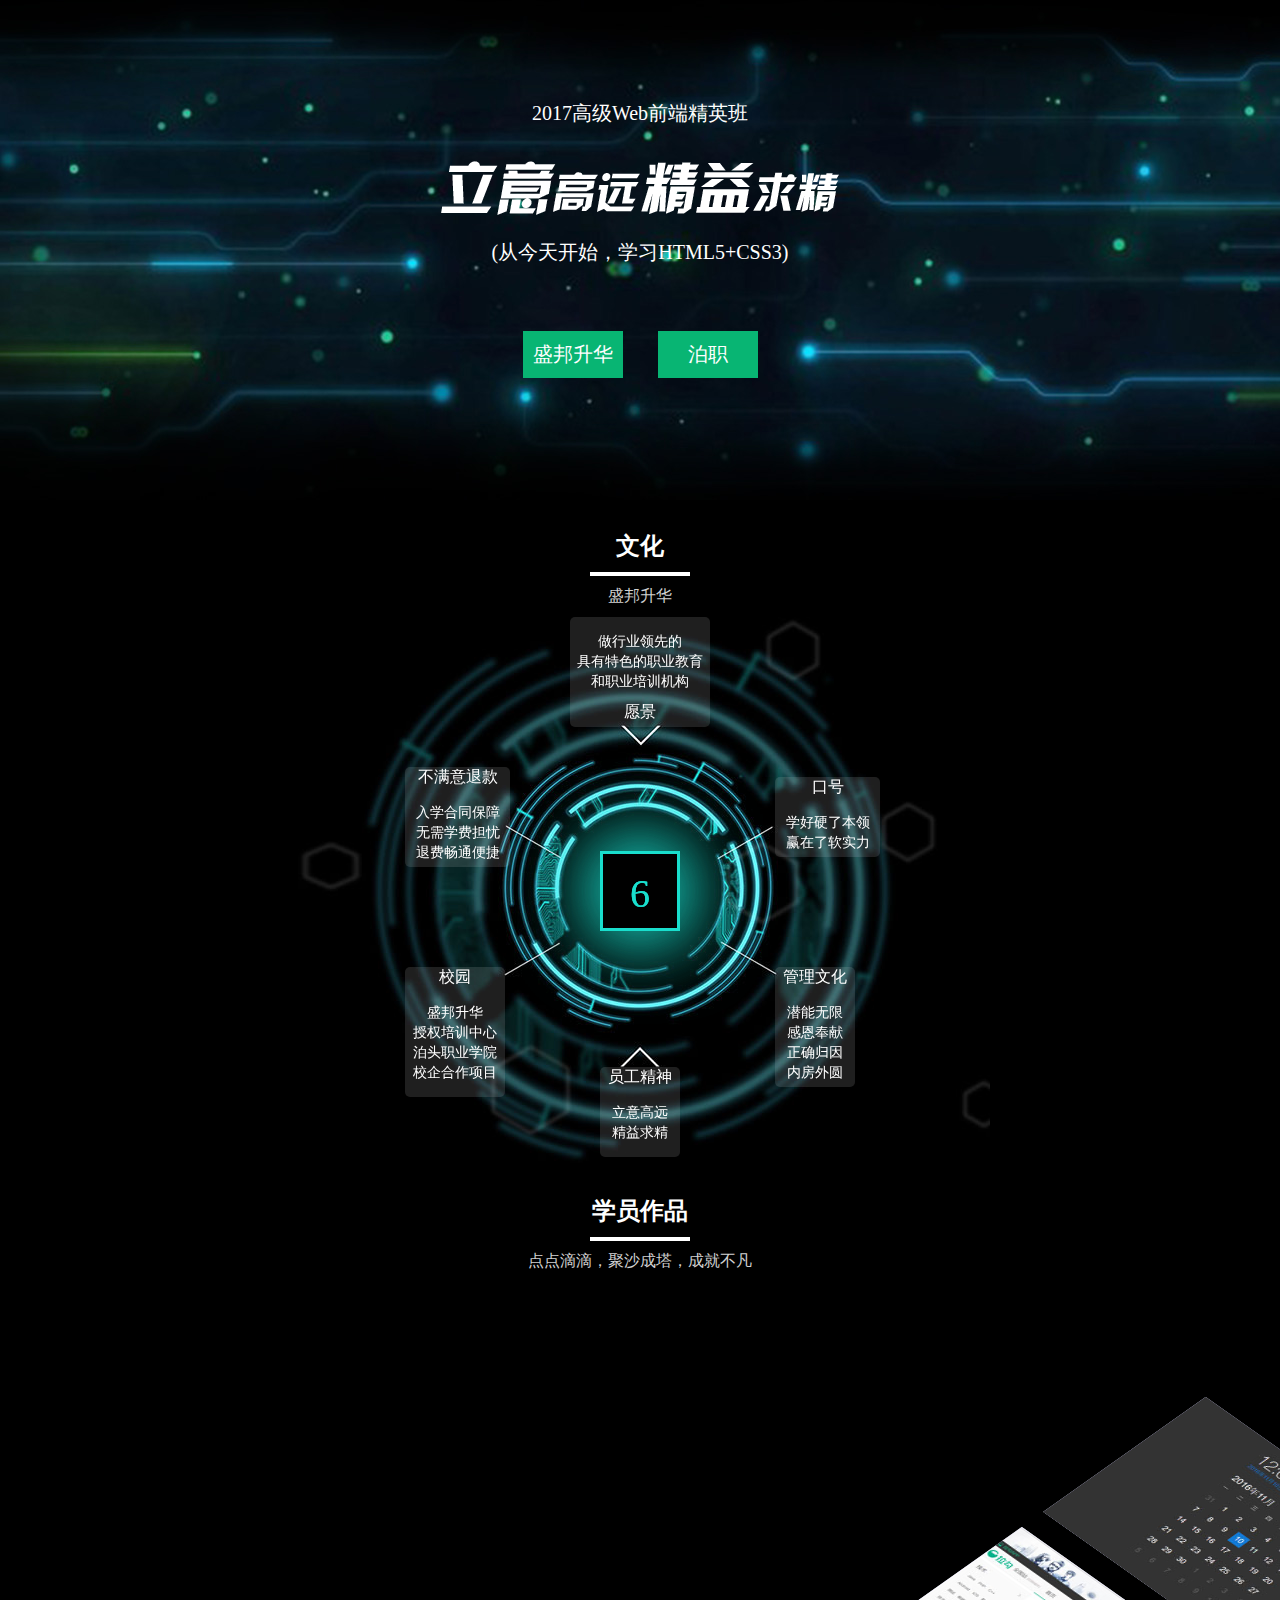
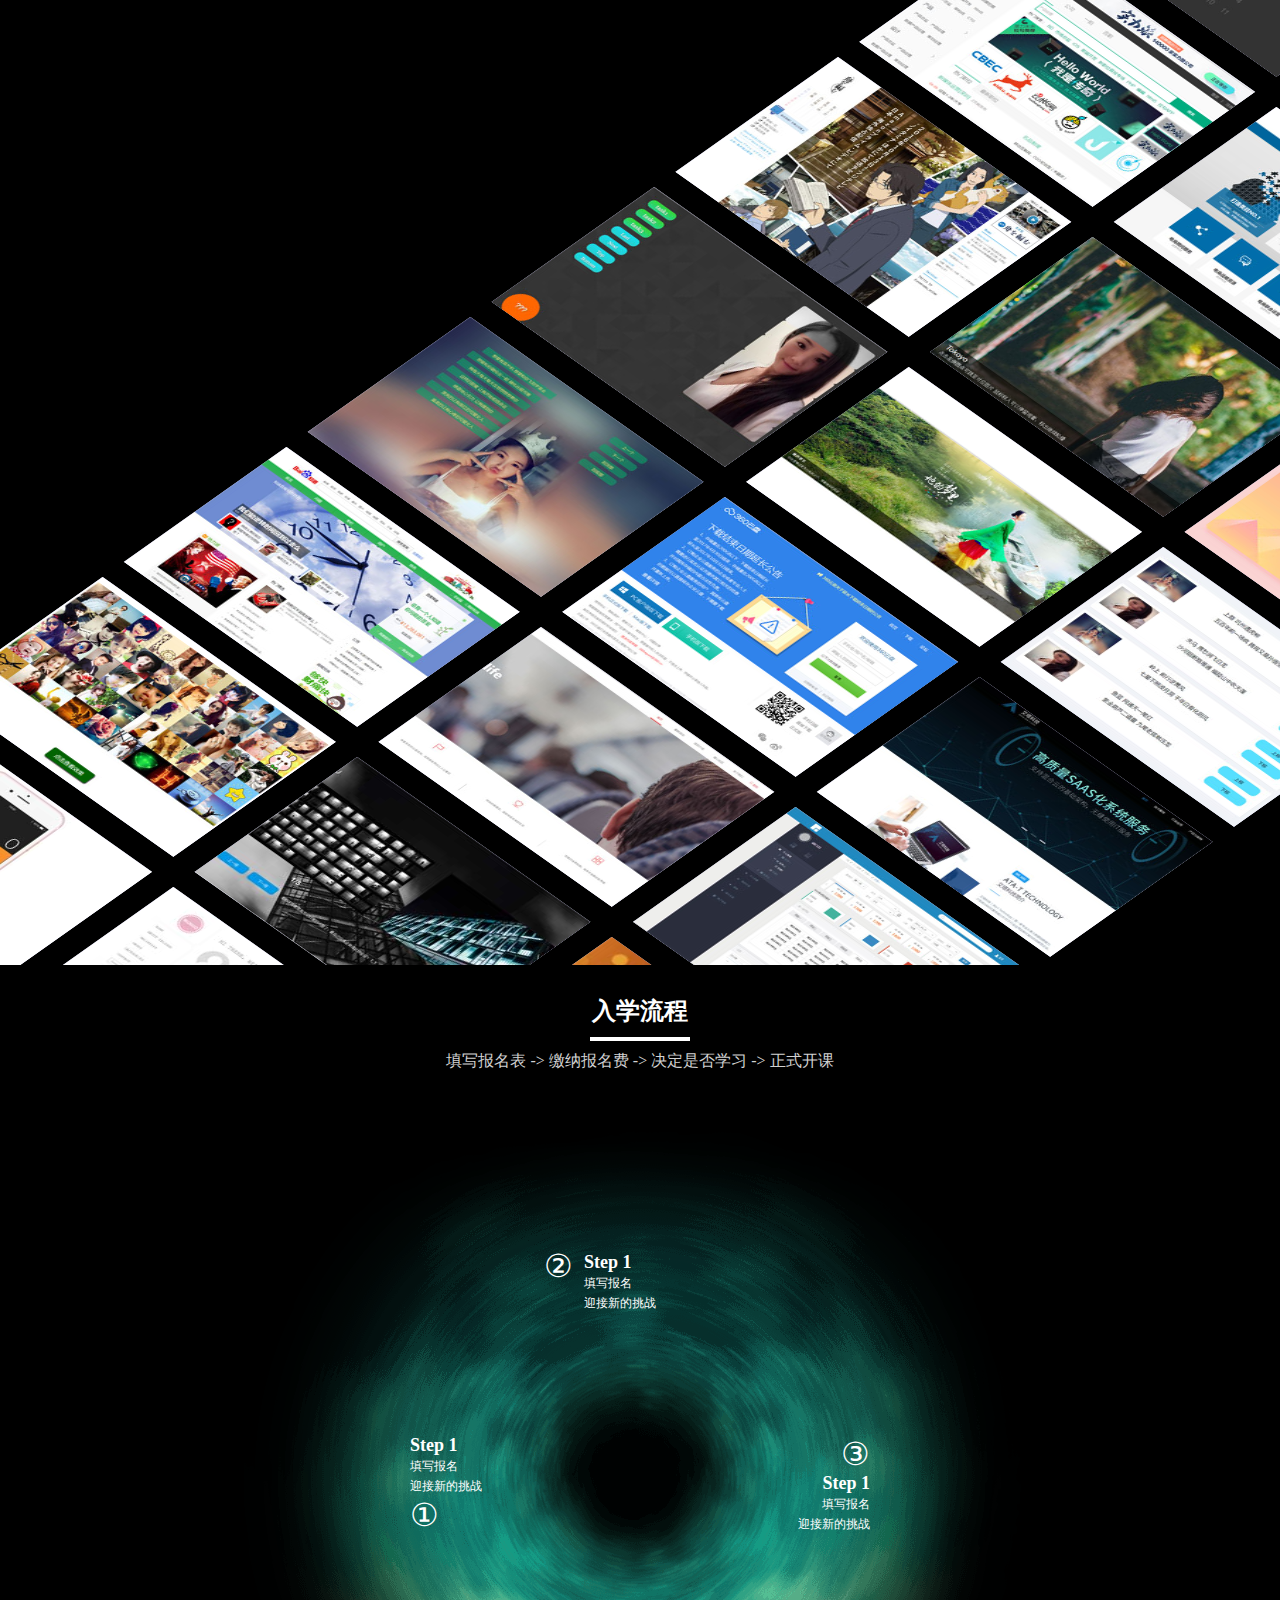
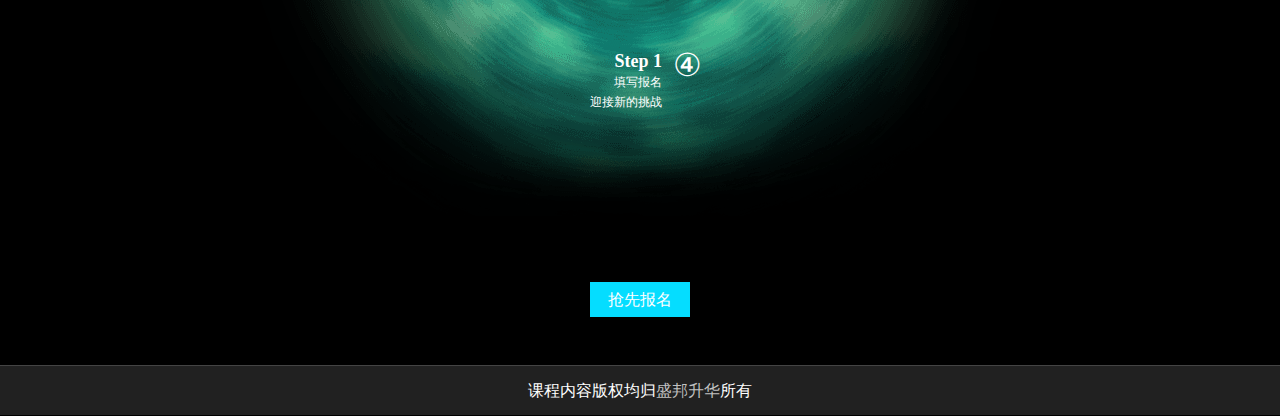
<file: 00意志高远精益求精/index.html>
<!DOCTYPE html>
<html>
<head>
    <meta charset="UTF-8">
    <title>Title</title>
    <link rel="stylesheet" href="css/style.css">
</head>
<body>

<section id="banner">
    <div class="center">
        <div class="title">
            <p>2017高级Web前端精英班</p>
            <div class="text">
                <div></div>
                <div></div>
            </div>
            <p>(从今天开始，学习HTML5+CSS3)</p>
        </div>
        <div class="btn">
            <a href="">盛邦升华</a>
            <a href="">泊职</a>
        </div>
    </div>
</section>

<section class="comsic-cube">
   <header>
       <h2>文化</h2>
       <div></div>
       <p>盛邦升华</p>
   </header>
    <div class="cumsic">
        <div class="cube">
            <div>6</div>
            <div>6</div>
            <div>6</div>
            <div>6</div>
            <div>6</div>
            <div>6</div>
        </div>
    </div>
    <div class="wenzi">
        <div>
            <dl>
                <dd>
                    <p>做行业领先的</p>
                    <p>具有特色的职业教育</p>
                    <p>和职业培训机构</p>
                </dd>
                <td>愿景</td>
            </dl>
        </div>
        <div>
            <dl>
                <td>不满意退款</td>
                <dd>
                    <p>入学合同保障</p>
                    <p>无需学费担忧</p>
                    <p>退费畅通便捷</p>
                </dd>
            </dl>
        </div>
        <div>
            <dl>
                <td>口号</td>
                <dd>
                    <p>学好硬了本领</p>
                    <p>赢在了软实力</p>
                </dd>
            </dl>
        </div>
        <div>
            <dl>
                <td>校园</td>
                <dd>
                    <p>盛邦升华</p>
                    <p>授权培训中心</p>
                    <p>泊头职业学院</p>
                    <p>校企合作项目</p>
                </dd>
            </dl>
        </div>
        <div>
            <dl>
                <td>管理文化</td>
                <dd>
                    <p>潜能无限</p>
                    <p>感恩奉献</p>
                    <p>正确归因</p>
                    <p>内房外圆</p>
                </dd>
            </dl>
        </div>
        <div>
            <dl>
                <td>员工精神</td>
                <dd>
                    <p>立意高远</p>
                    <p>精益求精</p>
                </dd>
            </dl>
        </div>
    </div>
</section>
<section class="wrap">
<header>
    <h2>学员作品</h2>
    <div class="line"></div>
    <p>点点滴滴，聚沙成塔，成就不凡</p>
</header>

    <ul>
        <li><a href=""><img src="img/work_1.jpg" alt="">
            <div></div>
            <div></div>
            <div></div>
        </a></li>
        <li><a href=""><img src="img/work_2.jpg" alt="">
            <div></div>
            <div></div>
            <div></div>
        </a></li>
        <li><a href=""><img src="img/work_3.jpg" alt="">
            <div></div>
            <div></div>
            <div></div>
        </a></li>
        <li><a href=""><img src="img/work_4.jpg" alt="">
            <div></div>
            <div></div>
            <div></div>
        </a></li>
        <li><a href=""><img src="img/work_5.jpg" alt="">
            <div></div>
            <div></div>
            <div></div>
        </a></li>
        <li><a href=""><img src="img/work_6.jpg" alt="">
            <div></div>
            <div></div>
            <div></div>
        </a></li>
        <li><a href=""><img src="img/work_7.jpg" alt="">
            <div></div>
            <div></div>
            <div></div>
        </a></li>
        <li><a href=""><img src="img/work_8.jpg" alt="">
            <div></div>
            <div></div>
            <div></div>
        </a></li>
        <li><a href=""><img src="img/work_9.jpg" alt="">
            <div></div>
            <div></div>
            <div></div>
        </a></li>
        <li><a href=""><img src="img/work_10.jpg" alt="">
            <div></div>
            <div></div>
            <div></div>
        </a></li>
        <li><a href=""><img src="img/work_11.jpg" alt="">
            <div></div>
            <div></div>
            <div></div>
        </a></li>
        <li><a href=""><img src="img/work_12.jpg" alt="">
            <div></div>
            <div></div>
            <div></div>
        </a></li>
        <li><a href=""><img src="img/work_13.jpg" alt="">
            <div></div>
            <div></div>
            <div></div>
        </a></li>
        <li><a href=""><img src="img/work_14.jpg" alt="">
            <div></div>
            <div></div>
            <div></div>
        </a></li>
        <li><a href=""><img src="img/work_15.jpg" alt="">
            <div></div>
            <div></div>
            <div></div>
        </a></li>
        <li><a href=""><img src="img/work_16.jpg" alt="">
            <div></div>
            <div></div>
            <div></div>
        </a></li>
        <li><a href=""><img src="img/work_17.jpg" alt="">
            <div></div>
            <div></div>
            <div></div>
        </a></li>
        <li><a href=""><img src="img/work_18.jpg" alt="">
            <div></div>
            <div></div>
            <div></div>
        </a></li>
        <li><a href=""><img src="img/work_19.jpg" alt="">
            <div></div>
            <div></div>
            <div></div>
        </a></li>
        <li><a href=""><img src="img/work_20.jpg" alt="">
            <div></div>
            <div></div>
            <div></div>
        </a></li>
        <li><a href=""><img src="img/work_21.jpg" alt="">
            <div></div>
            <div></div>
            <div></div>
        </a></li>
        <li><a href=""><img src="img/work_22.jpg" alt="">
            <div></div>
            <div></div>
            <div></div>
        </a></li>
        <li><a href=""><img src="img/work_23.jpg" alt="">
            <div></div>
            <div></div>
            <div></div>
        </a></li>
        <li><a href=""><img src="img/work_24.jpg" alt="">
            <div></div>
            <div></div>
            <div></div>
        </a></li>
    </ul>
</section>

<section class="fifth">
    <header>
        <h2>入学流程</h2>
        <div></div>
        <p>填写报名表 -> 缴纳报名费 -> 决定是否学习 -> 正式开课</p>
    </header>
    <div class="fImg"></div>
    <div class="fContent">
        <div>

            <dl>
                <dt>Step 1</dt>
                <dd>
                    <p>填写报名</p>
                    <p>迎接新的挑战</p>
                </dd>
            </dl>
            <span>①</span>
        </div>
        <div>
            <span>②</span>
            <dl>
                <dt>Step 1</dt>
                <dd>
                    <p>填写报名</p>
                    <p>迎接新的挑战</p>
                </dd>
            </dl>
        </div>
        <div>
            <span>③</span>
            <dl>
                <dt>Step 1</dt>
                <dd>
                    <p>填写报名</p>
                    <p>迎接新的挑战</p>
                </dd>
            </dl>
        </div>
        <div>
            <span>④</span>
            <dl>
                <dt>Step 1</dt>
                <dd>
                    <p>填写报名</p>
                    <p>迎接新的挑战</p>
                </dd>
            </dl>
        </div>
    </div>
    <div class="text"><a href="">抢先报名</a></div>
</section>
<footer>
    <p>课程内容版权均归<a style="color:#c1c1c1">盛邦升华</a>所有</p>
</footer>
<script src="js/jquery-1.11.1.min.js"></script>
<script src="js/script.js"></script>
</body>
</html>
</file>
<file: 00意志高远精益求精/css/style.css>
*{
    margin: 0;
    padding: 0;
    box-sizing: border-box;
}
body{
    font-family: 微软雅黑;
    background: #000;
    color: #fff;
}
header{
    text-align: center;
}
header p{
    padding: 10px 0px 10px 0px;
    color: #d1d1d1;
}
header h2{
    padding: 30px 0px 10px 0px;
}
header div{
    width: 100px;
    height: 4px;
    margin: auto;
    background: #fff;
}
@keyframes shark {
    0%{
        margin: 0;
    }
    10%{
        margin: -30px 0 0 -30px;
    }
    20%{
        margin: -30px -30px 0 0;
    }
    30%{
        margin: 0 -30px -30px 0;
    }
    40%{
        margin: 0 0 -30px -30px;
    }
    50% {
        margin: 0 0 -30px -30px;
    }
    60%{
        margin: -10px 0 0 -10px;
    }
    70%{
        margin: -10px -10px 0 0;
    }
    80%{
        margin: 0 -10px -10px 0;
    }
    90%{
        margin: 0 0 -10px -10px;
    }
}
html{
    /*animation: shark 3s;*/
    overflow-X: hidden;
}
#banner{
    background: url("../img/bg1.jpg") no-repeat center;/**/
    height: 500px;
    background-color: #000000;
    color: #ffffff;
}
#banner .center{
    text-align: center;
    padding: 100px 0;
    font-size: 20px;
}
#banner .title{
    margin-bottom: 50px;
}
#banner .title p{
    margin-bottom: 20px;
}
#banner .title .text{
    position: relative;
    margin:auto;
    height: 72px;
    margin-bottom: 20px;
    opacity: 0;
}
#banner .title .text div{
    background-image: url(../img/text_left.png);
    width: 200px;
    height: 72px;
    position: absolute;
}
#banner .title .text div:nth-of-type(2){
    background-image: url("../img/text_right.png");
    right: 0;
}
#banner .btn{

}
#banner .btn a{
    background-color: #08b573;
    color: #fff;
    text-decoration: none;
    width:100px;
    display:inline-block;
    padding: 10px 0;
    margin: 15px;
}
#banner .btn a:nth-of-type(2){
    animation: color 5s infinite;
}
@keyframes color {
    0%{
        background-color: #08b573;
    }
    50%{
        background-color: #93ce81;
    }
    100%{
        background-color: #b0ff75;
    }
}

/*3d旋转*/
.comsic-cube{
    background: #000;
    
}
.comsic-cube .cumsic{
    background: url("../img/circle.jpg");
    width:700px;
    height:548px;
    display: flex;/*弹性布局*/
    align-items: center;/*上下居中*/
    justify-content: center;/*左右居中*/
    margin: auto;
}
.comsic-cube .cube{
    position: relative;
    width:80px;
    height:80px;
    transform-style: preserve-3d;/*子元素将保留其3d位置*/
    transform: rotateX(0deg) rotateY(0deg) rotateZ(0deg); /*旋转*/
    animation:cube/*定义名称*/ 20s infinite linear;
}

.comsic-cube .cube div{
    color: #19decd;
    font-size: 40px;
    text-align: center;
    line-height: 80px;
    width:80px;
    height:80px;
    border:3px solid #19decd;
    box-shadow: 0 0 80px #19decd;/*发光*/
    position: absolute;
}
.comsic-cube .cube div:nth-of-type(1){
    transform: translateY(-40px)/*偏移*/ rotateX(90deg);
}
.comsic-cube .cube div:nth-of-type(2){
    transform: translateY(40px) rotateX(90deg);
}
.comsic-cube .cube div:nth-of-type(3){
    transform: translateX(40px) rotateY(90deg);
}
.comsic-cube .cube div:nth-of-type(4){
    transform: translateX(-40px) rotateY(90deg);
}
.comsic-cube .cube div:nth-of-type(5){
    transform: translateZ(-40px);
}
.comsic-cube .cube div:nth-of-type(6){
    transform: translateZ(40px);
}
@keyframes cube{
    100%{
        transform: rotateX(360deg) rotateY(360deg) rotateZ(360deg);
    }
}

.comsic-cube .wenzi{
    width: 700px;
    height: 548px;
    margin: auto;
    position: relative;
    margin-top:-548px; 
    
}
.comsic-cube .wenzi div{
    background: rgba(253, 253, 253, 0.12);
    border-radius: 5px;
    text-align: center;
}
.comsic-cube .wenzi dl td{
    font-size: 16px;
    
}
.comsic-cube .wenzi dl dd{
    font-size: 14px;
    line-height: 20px;
    padding: 15px 0px 10px 0px;
}
.comsic-cube .wenzi div:nth-of-type(1){
    width: 140px;
    height: 110px;
    position: absolute;
    top:0;
    left: 280px;
}
.comsic-cube .wenzi div:nth-of-type(2){
    width: 105px;
    height: 100px;
    position: absolute;
    top:150px;
    left: 115px;
}
.comsic-cube .wenzi div:nth-of-type(3){
    width: 105px;
    height: 80px;
    position: absolute;
    top:160px;
    left: 485px;
}
.comsic-cube .wenzi div:nth-of-type(4){
    width: 100px;
    height: 130px;
    position: absolute;
    top:350px;
    left: 115px;
}
.comsic-cube .wenzi div:nth-of-type(5){
    width: 80px;
    height: 120px;
    position: absolute;
    top:350px;
    left: 485px;
}
.comsic-cube .wenzi div:nth-of-type(6){
    width: 80px;
    height: 90px;
    position: absolute;
    top:450px;
    left: 310px;
}

/*学员作品*/

.wrap{
    height: 1400px;
    overflow: hidden;
}
.wrap ul{
    width: 1080px;
    list-style: none;
    margin: 0 auto;
    transform: rotateX(45deg) rotateZ(45deg) translateY(-300px);
    transform-style: preserve-3d;
}
.wrap ul:after{
    display: table;
    clear: both;
    content: "";
}
.wrap li{
    transition: .5s;
    width: 330px;
    height: 230px;
    float: left;
    margin: 15px;
    background:rgba(255, 255, 255, 0.5);
    position: relative;
}
.wrap li:hover{
    box-shadow: 0 0 20px #fff;/*发光*/
}
.wrap img{
    transition: .5s;  /*过度时间*/
    width:330px;
    height: 230px;
    position: absolute;
    z-index: 4;
}
.wrap li:hover img{
    transform: translateZ(100px);
    z-index: 10;
}
.wrap li div{
    width: 330px;
    height: 230px;
    position: absolute;
    transition: .5s;
}
.wrap li div:nth-of-type(1){
    background: rgba(216, 59, 255, 0.59);
    z-index: 3;
}
.wrap li:hover div:nth-of-type(1){
    transform: translateZ(75px);
    z-index: 9;
}
.wrap li div:nth-of-type(2){
    background:rgba(81, 230, 255, 0.56);
    z-index: 2;
}
.wrap li:hover div:nth-of-type(2){
    transform: translateZ(50px);
    z-index: 8;
}
.wrap li div:nth-of-type(3){
    background: rgba(152, 255, 0, 0.55);
    z-index: 1;
}
.wrap li:hover div:nth-of-type(3){
    transform: translateZ(25px);
    z-index: 7;
}

/*入学流程*/
.fifth{
    height: 1000px;
    overflow: hidden;
}

.fifth .fImg{
    background: url("../img/blackhole.png");
    width: 800px;
    height: 800px;
    overflow: hidden;
    margin: auto;
    animation: fImg 20s linear infinite;
}
@keyframes fImg {
    100%{
        transform: rotateZ(360deg);
    }
}
.fifth .fContent{
    width: 800px;
    height: 800px;
    margin: 0 auto;
    position: relative;
    margin-top: -800px;
}
.fifth .fContent div{
    position: absolute;
}
.fifth .fContent div span{
    font-size: 32px;
}
.fifth .fContent div dl{

}
.fifth .fContent div dl dt{
    font-size: 18px;
    font-weight: bold;
}
.fifth .fContent div dl dd{
    font-size: 12px;
}
.fifth .fContent div dl dd p{
    line-height: 20px;
}
.fifth .fContent div:nth-of-type(1){
    top: 50%;
    left: 170px;
    margin-top: -47.5px;
}
.fifth .fContent div:nth-of-type(2){
    left: 50%;
    top: 170px;
    margin-left: -56px;
}
.fifth .fContent div:nth-of-type(3){
    top: 50%;
    right: 170px;
    margin-top: -47.5px;
    text-align: right;
}
.fifth .fContent div:nth-of-type(4){
    bottom: 170px;
    left: 50%;
    margin-left: -50px;
    text-align: right;
}
.fifth .fContent div:nth-of-type(2) span{
    position: absolute;
    margin-top: -5px;
    left:-40px;
}
.fifth .fContent div:nth-of-type(4) span{
    position: absolute;
    margin-top: -5px;
    right:-40px;
}
.fifth .text{
    width: 100px;
    height: 35px;
    background: #05ddff;
    text-align: center;
    margin: 0 auto;

}
.fifth .text a{
    line-height: 35px;
    text-decoration: none;
    color: #fff;
}
.fifth .text{
    animation: baoming 5s infinite;
}
@keyframes baoming {
    0%{
        background: #025737;
    }
    20%{
        background: #002bff;
    }
    40%{
        background: #00b4ff;
    }
    60%{
        background: #00fff7;
    }
    80%{
        background: #00ff7a;
    }
    100%{
        background: #6cff00;
    }
}
footer{
    height: 50px;
    border-top: 1px #444444 solid;
    background:#212121;
}
footer p{
    text-align: center;
    line-height: 50px;
}
</file>
